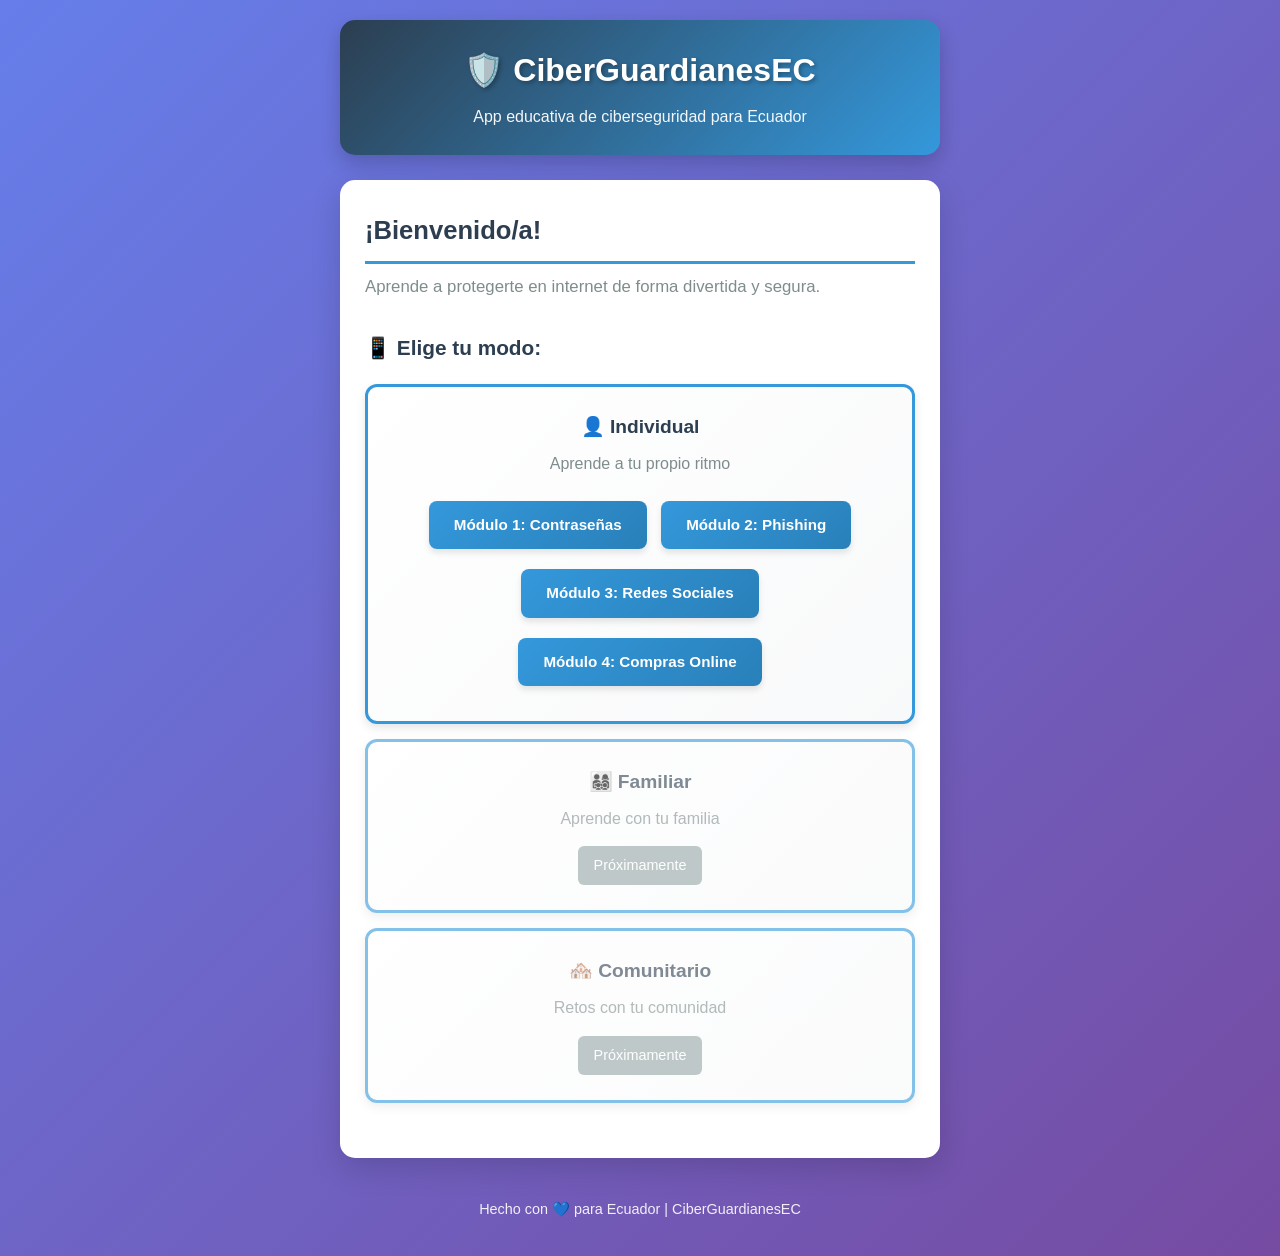
<file: index.html>
<!DOCTYPE html>
<html lang="es">
<head>
    <meta charset="UTF-8">
    <meta name="viewport" content="width=device-width, initial-scale=1.0, maximum-scale=1.0, user-scalable=no">
    <title>CiberGuardianesEC - Inicio</title>
    <link rel="stylesheet" href="app/css/styles.css">
    <style>
    * {
        margin: 0;
        padding: 0;
        box-sizing: border-box;
    }
    
    body {
        font-family: 'Segoe UI', Tahoma, Geneva, Verdana, sans-serif;
        background: linear-gradient(135deg, #667eea 0%, #764ba2 100%);
        min-height: 100vh;
        padding: 20px;
        display: flex;
        flex-direction: column;
        align-items: center;
        justify-content: center;
    }
    
    .header-principal {
        background: linear-gradient(135deg, #2c3e50 0%, #3498db 100%);
        color: white;
        padding: 25px 20px;
        text-align: center;
        border-radius: 15px;
        margin-bottom: 25px;
        box-shadow: 0 8px 20px rgba(0,0,0,0.2);
        width: 100%;
        max-width: 600px;
    }
    
    .header-principal h1 {
        font-size: 2em;
        margin-bottom: 8px;
        text-shadow: 2px 2px 4px rgba(0,0,0,0.3);
    }
    
    .header-principal p {
        font-size: 1em;
        opacity: 0.95;
    }
    
    .contenedor-principal {
        background: white;
        padding: 30px 25px;
        border-radius: 15px;
        box-shadow: 0 10px 30px rgba(0,0,0,0.15);
        width: 100%;
        max-width: 600px;
        margin: 0 auto;
    }
    
    .bienvenida {
        margin-bottom: 30px;
    }
    
    .bienvenida h2 {
        color: #2c3e50;
        font-size: 1.6em;
        margin-bottom: 10px;
        border-bottom: 3px solid #3498db;
        padding-bottom: 10px;
    }
    
    .bienvenida p {
        color: #7f8c8d;
        font-size: 1.05em;
        line-height: 1.6;
    }
    
    .modo-seleccion {
        margin-bottom: 25px;
    }
    
    .modo-seleccion h3 {
        color: #2c3e50;
        font-size: 1.3em;
        margin-bottom: 20px;
    }
    
    .opcion-modo {
        border: 3px solid #3498db;
        padding: 25px 20px;
        margin: 15px 0;
        border-radius: 12px;
        text-align: center;
        background: linear-gradient(135deg, #ffffff 0%, #f8f9fa 100%);
        transition: all 0.3s ease;
        box-shadow: 0 4px 10px rgba(0,0,0,0.1);
    }
    
    .opcion-modo:hover {
        transform: translateY(-5px);
        box-shadow: 0 8px 20px rgba(0,0,0,0.15);
        border-color: #9b59b6;
    }
    
    .opcion-modo h4 {
        color: #2c3e50;
        font-size: 1.2em;
        margin-bottom: 8px;
    }
    
    .opcion-modo p {
        color: #7f8c8d;
        margin-bottom: 15px;
    }
    
    .btn-modulo {
        display: inline-block;
        padding: 14px 28px;
        background: linear-gradient(135deg, #3498db 0%, #2980b9 100%);
        color: white;
        text-decoration: none;
        border-radius: 8px;
        margin: 5px;
        font-weight: bold;
        transition: all 0.3s ease;
        box-shadow: 0 4px 6px rgba(0,0,0,0.1);
        font-size: 0.95em;
        border: none;
        cursor: pointer;
    }
    
    .btn-modulo:hover {
        background: linear-gradient(135deg, #2980b9 0%, #3498db 100%);
        transform: translateY(-3px);
        box-shadow: 0 6px 12px rgba(0,0,0,0.2);
    }
    
    .footer-principal {
        text-align: center;
        margin-top: 25px;
        padding: 15px;
        color: white;
        font-size: 0.9em;
        opacity: 0.9;
    }
    
    /* Responsive para móviles */
    @media (max-width: 600px) {
        body {
            padding: 15px;
        }
        
        .header-principal {
            padding: 20px 15px;
            margin-bottom: 20px;
        }
        
        .header-principal h1 {
            font-size: 1.6em;
        }
        
        .header-principal p {
            font-size: 0.9em;
        }
        
        .contenedor-principal {
            padding: 20px 15px;
        }
        
        .bienvenida h2 {
            font-size: 1.3em;
        }
        
        .bienvenida p {
            font-size: 0.95em;
        }
        
        .modo-seleccion h3 {
            font-size: 1.1em;
        }
        
        .opcion-modo {
            padding: 20px 15px;
            margin: 12px 0;
        }
        
        .opcion-modo h4 {
            font-size: 1.1em;
        }
        
        .opcion-modo p {
            font-size: 0.9em;
        }
        
        .btn-modulo {
            display: block;
            width: 100%;
            padding: 16px 20px;
            margin: 8px 0;
            font-size: 1em;
            text-align: center;
        }
        
        .footer-principal {
            font-size: 0.85em;
            padding: 12px;
        }
    }
    
    /* Para pantallas muy pequeñas */
    @media (max-width: 400px) {
        .header-principal h1 {
            font-size: 1.4em;
        }
        
        .bienvenida h2 {
            font-size: 1.2em;
        }
        
        .opcion-modo h4 {
            font-size: 1em;
        }
    }
    </style>
</head>
<body>
    <div class="header-principal">
        <h1>🛡️ CiberGuardianesEC</h1>
        <p>App educativa de ciberseguridad para Ecuador</p>
    </div>
    
    <div class="contenedor-principal">
        <div class="bienvenida">
            <h2>¡Bienvenido/a!</h2>
            <p>Aprende a protegerte en internet de forma divertida y segura.</p>
        </div>
        
        <!-- Sección de Progreso Guardado (se muestra si hay progreso) -->
        <div id="seccion-progreso-guardado" style="display: none; margin-bottom: 25px;">
            <div class="opcion-modo" style="border-color: #f39c12; background: linear-gradient(135deg, #fff3cd 0%, #ffeaa7 100%);">
                <h4>🔄 Continuar tu partida guardada</h4>
                <p id="texto-progreso">Tienes progreso sin completar</p>
                <div>
                    <button onclick="continuarPartida()" class="btn-modulo" style="background: linear-gradient(135deg, #f39c12 0%, #e67e22 100%);">▶️ Continuar donde lo dejaste</button>
                    <button onclick="borrarProgreso()" class="btn-modulo" style="background: linear-gradient(135deg, #95a5a6 0%, #7f8c8d 100%);">🗑️ Empezar de nuevo</button>
                </div>
            </div>
        </div>
        
        <div class="modo-seleccion">
            <h3>📱 Elige tu modo:</h3>
            
            <div class="opcion-modo">
                <h4>👤 Individual</h4>
                <p>Aprende a tu propio ritmo</p>
                <div>
                    <a href="app/modulos/contrasenas/" class="btn-modulo">Módulo 1: Contraseñas</a>
                    <a href="app/modulos/phishing/" class="btn-modulo">Módulo 2: Phishing</a>
                    <a href="app/modulos/redes-sociales/" class="btn-modulo">Módulo 3: Redes Sociales</a>
                    <a href="app/modulos/compras-online/" class="btn-modulo">Módulo 4: Compras Online</a>
                </div>
            </div>
            
            <div class="opcion-modo" style="opacity: 0.6;">
                <h4>👨‍👩‍👧‍👦 Familiar</h4>
                <p>Aprende con tu familia</p>
                <span style="background: #95a5a6; color: white; padding: 8px 16px; border-radius: 6px; display: inline-block; font-size: 0.9em;">Próximamente</span>
            </div>
            
            <div class="opcion-modo" style="opacity: 0.6;">
                <h4>🏘️ Comunitario</h4>
                <p>Retos con tu comunidad</p>
                <span style="background: #95a5a6; color: white; padding: 8px 16px; border-radius: 6px; display: inline-block; font-size: 0.9em;">Próximamente</span>
            </div>
        </div>
    </div>
    
    <div class="footer-principal">
        <p>Hecho con 💙 para Ecuador | CiberGuardianesEC</p>
    </div>
    
    <script>
    // Verificar si hay progreso guardado al cargar la página
    window.onload = function() {
        const progresoGuardado = localStorage.getItem('ciberGuardianes_progreso');
        if (progresoGuardado) {
            const datos = JSON.parse(progresoGuardado);
            document.getElementById('seccion-progreso-guardado').style.display = 'block';
            
            const nombresModulos = {
                'modulo1_contraseñas': 'Contraseñas',
                'modulo2_phishing': 'Phishing',
                'modulo3_redes': 'Redes Sociales',
                'modulo4_compras': 'Compras Online'
            };
            
            const nombreModulo = nombresModulos[datos.modulo] || datos.modulo;
            document.getElementById('texto-progreso').textContent = 
                `Módulo: ${nombreModulo} - ${datos.respondidas || 0}/4 preguntas completadas`;
        }
    };
    
    function continuarPartida() {
        const progresoGuardado = localStorage.getItem('ciberGuardianes_progreso');
        if (progresoGuardado) {
            const datos = JSON.parse(progresoGuardado);
            const rutasModulos = {
                'modulo1_contraseñas': 'app/modulos/contrasenas/',
                'modulo2_phishing': 'app/modulos/phishing/',
                'modulo3_redes': 'app/modulos/redes-sociales/',
                'modulo4_compras': 'app/modulos/compras-online/'
            };
            window.location.href = rutasModulos[datos.modulo] || 'index.html';
        }
    }
    
    function borrarProgreso() {
        if (confirm('¿Estás seguro de que quieres borrar tu progreso guardado?')) {
            localStorage.removeItem('ciberGuardianes_progreso');
            document.getElementById('seccion-progreso-guardado').style.display = 'none';
            alert('✅ Progreso borrado. Puedes empezar de nuevo.');
        }
    }
    </script>
</body>
</html>
</file>
<file: app/css/styles.css>
/* ========================================
   CiberGuardianesEC - Estilos Mejorados v2.0
   Diseño moderno, colorido y responsive
   ======================================== */

* {
    margin: 0;
    padding: 0;
    box-sizing: border-box;
}

body {
    font-family: 'Segoe UI', Tahoma, Geneva, Verdana, sans-serif;
    background: linear-gradient(135deg, #667eea 0%, #764ba2 100%);
    min-height: 100vh;
    padding: 20px;
    line-height: 1.6;
}

header {
    background: linear-gradient(135deg, #2c3e50 0%, #3498db 100%);
    color: white;
    padding: 30px 20px;
    text-align: center;
    border-radius: 15px;
    margin-bottom: 25px;
    box-shadow: 0 8px 20px rgba(0,0,0,0.2);
}

header h1 {
    font-size: 2.2em;
    margin-bottom: 10px;
    text-shadow: 2px 2px 4px rgba(0,0,0,0.3);
}

header p {
    font-size: 1.1em;
    opacity: 0.9;
}

main {
    background-color: white;
    padding: 30px;
    border-radius: 15px;
    box-shadow: 0 10px 30px rgba(0,0,0,0.15);
    max-width: 900px;
    margin: 0 auto;
}

section {
    margin-bottom: 35px;
}

h2 {
    color: #2c3e50;
    font-size: 1.8em;
    margin-bottom: 15px;
    border-bottom: 3px solid #3498db;
    padding-bottom: 10px;
}

h3 {
    color: #34495e;
    font-size: 1.4em;
    margin-bottom: 12px;
}

h4 {
    color: #2c3e50;
    font-size: 1.2em;
    margin-bottom: 10px;
}

/* Botones mejorados */
button {
    padding: 12px 25px;
    font-size: 16px;
    font-weight: bold;
    border: none;
    border-radius: 8px;
    cursor: pointer;
    transition: all 0.3s ease;
    margin: 5px;
    box-shadow: 0 4px 6px rgba(0,0,0,0.1);
}

button:hover {
    transform: translateY(-2px);
    box-shadow: 0 6px 12px rgba(0,0,0,0.2);
}

button:active {
    transform: translateY(0);
}

/* Inputs mejorados */
input[type="text"],
input[type="email"],
input[type="password"] {
    padding: 12px 15px;
    font-size: 16px;
    border: 2px solid #3498db;
    border-radius: 8px;
    width: 100%;
    max-width: 400px;
    transition: border-color 0.3s ease;
}

input:focus {
    outline: none;
    border-color: #9b59b6;
    box-shadow: 0 0 8px rgba(155, 89, 182, 0.3);
}

/* Cajas de ejemplos */
.correo-ejemplo,
.tienda-ejemplo,
.privacidad-ejemplo {
    border: 2px solid #3498db;
    padding: 20px;
    margin: 20px 0;
    border-radius: 12px;
    background: linear-gradient(135deg, #f8f9fa 0%, #e9ecef 100%);
    box-shadow: 0 4px 10px rgba(0,0,0,0.08);
    transition: transform 0.3s ease;
}

.correo-ejemplo:hover,
.tienda-ejemplo:hover,
.privacidad-ejemplo:hover {
    transform: scale(1.02);
}

/* Resultados dinámicos */
#resultado,
[id^="resultado-"] {
    margin-top: 15px;
    padding: 15px;
    border-radius: 8px;
    font-weight: bold;
    animation: fadeIn 0.5s ease;
}

@keyframes fadeIn {
    from { opacity: 0; transform: translateY(-10px); }
    to { opacity: 1; transform: translateY(0); }
}

/* Navegación */
.navegacion {
    display: flex;
    justify-content: space-between;
    margin-top: 30px;
    padding-top: 20px;
    border-top: 2px solid #ecf0f1;
    flex-wrap: wrap;
    gap: 10px;
}

.navegacion a {
    color: #3498db;
    text-decoration: none;
    padding: 10px 20px;
    background-color: #ecf0f1;
    border-radius: 8px;
    transition: all 0.3s ease;
    font-weight: bold;
}

.navegacion a:hover {
    background-color: #3498db;
    color: white;
    transform: translateX(5px);
}

/* Footer */
footer {
    text-align: center;
    margin-top: 30px;
    padding: 20px;
    color: white;
    font-size: 0.9em;
    opacity: 0.9;
}

/* Opciones de modo (página de inicio) */
.opcion {
    border: 3px solid #3498db;
    padding: 25px;
    margin: 15px 0;
    border-radius: 12px;
    text-align: center;
    background: linear-gradient(135deg, #ffffff 0%, #f8f9fa 100%);
    transition: all 0.3s ease;
    box-shadow: 0 4px 10px rgba(0,0,0,0.1);
}

.opcion:hover {
    transform: translateY(-5px);
    box-shadow: 0 8px 20px rgba(0,0,0,0.15);
    border-color: #9b59b6;
}

.opcion h3 {
    color: #2c3e50;
    margin-bottom: 10px;
}

/* Botones de acción */
.boton,
a[href*="modulos"] {
    display: inline-block;
    padding: 12px 25px;
    background: linear-gradient(135deg, #3498db 0%, #2980b9 100%);
    color: white;
    text-decoration: none;
    border-radius: 8px;
    margin: 10px 5px;
    font-weight: bold;
    transition: all 0.3s ease;
    box-shadow: 0 4px 6px rgba(0,0,0,0.1);
}

.boton:hover,
a[href*="modulos"]:hover {
    background: linear-gradient(135deg, #2980b9 0%, #3498db 100%);
    transform: translateY(-3px);
    box-shadow: 0 6px 12px rgba(0,0,0,0.2);
}

/* Listas con estilo */
ul {
    list-style: none;
    padding-left: 0;
}

ul li {
    padding: 8px 0;
    padding-left: 30px;
    position: relative;
}

ul li:before {
    content: "✓";
    position: absolute;
    left: 0;
    color: #2ecc71;
    font-weight: bold;
}

/* Estadísticas y consejos */
.estadisticas {
    background: linear-gradient(135deg, #667eea 0%, #764ba2 100%);
    color: white;
    padding: 20px;
    border-radius: 12px;
    margin: 20px 0;
}

.estadisticas h3 {
    color: white;
    border-bottom: 2px solid rgba(255,255,255,0.3);
    padding-bottom: 10px;
}

.estadisticas ul li:before {
    color: #f1c40f;
}

.consejos-rapidos {
    background: linear-gradient(135deg, #f39c12 0%, #e67e22 100%);
    color: white;
    padding: 20px;
    border-radius: 12px;
    margin: 20px 0;
    border-left: 5px solid #d35400;
}

.consejos-rapidos h3 {
    color: white;
}

/* Responsive para celulares */
@media (max-width: 600px) {
    body {
        padding: 10px;
    }
    
    header {
        padding: 20px 15px;
    }
    
    header h1 {
        font-size: 1.6em;
    }
    
    main {
        padding: 20px 15px;
    }
    
    h2 {
        font-size: 1.4em;
    }
    
    .navegacion {
        flex-direction: column;
    }
    
    .navegacion a {
        text-align: center;
        width: 100%;
    }
    
    button {
        width: 100%;
        margin: 5px 0;
    }
    
    input[type="text"],
    input[type="email"],
    input[type="password"] {
        width: 100%;
    }
}

/* Colores específicos para estados */
.fuerte, .correcto {
    background: linear-gradient(135deg, #2ecc71 0%, #27ae60 100%);
    color: white;
}

.debil, .incorrecto {
    background: linear-gradient(135deg, #e74c3c 0%, #c0392b 100%);
    color: white;
}

.advertencia {
    background: linear-gradient(135deg, #f39c12 0%, #e67e22 100%);
    color: white;
}
</file>
